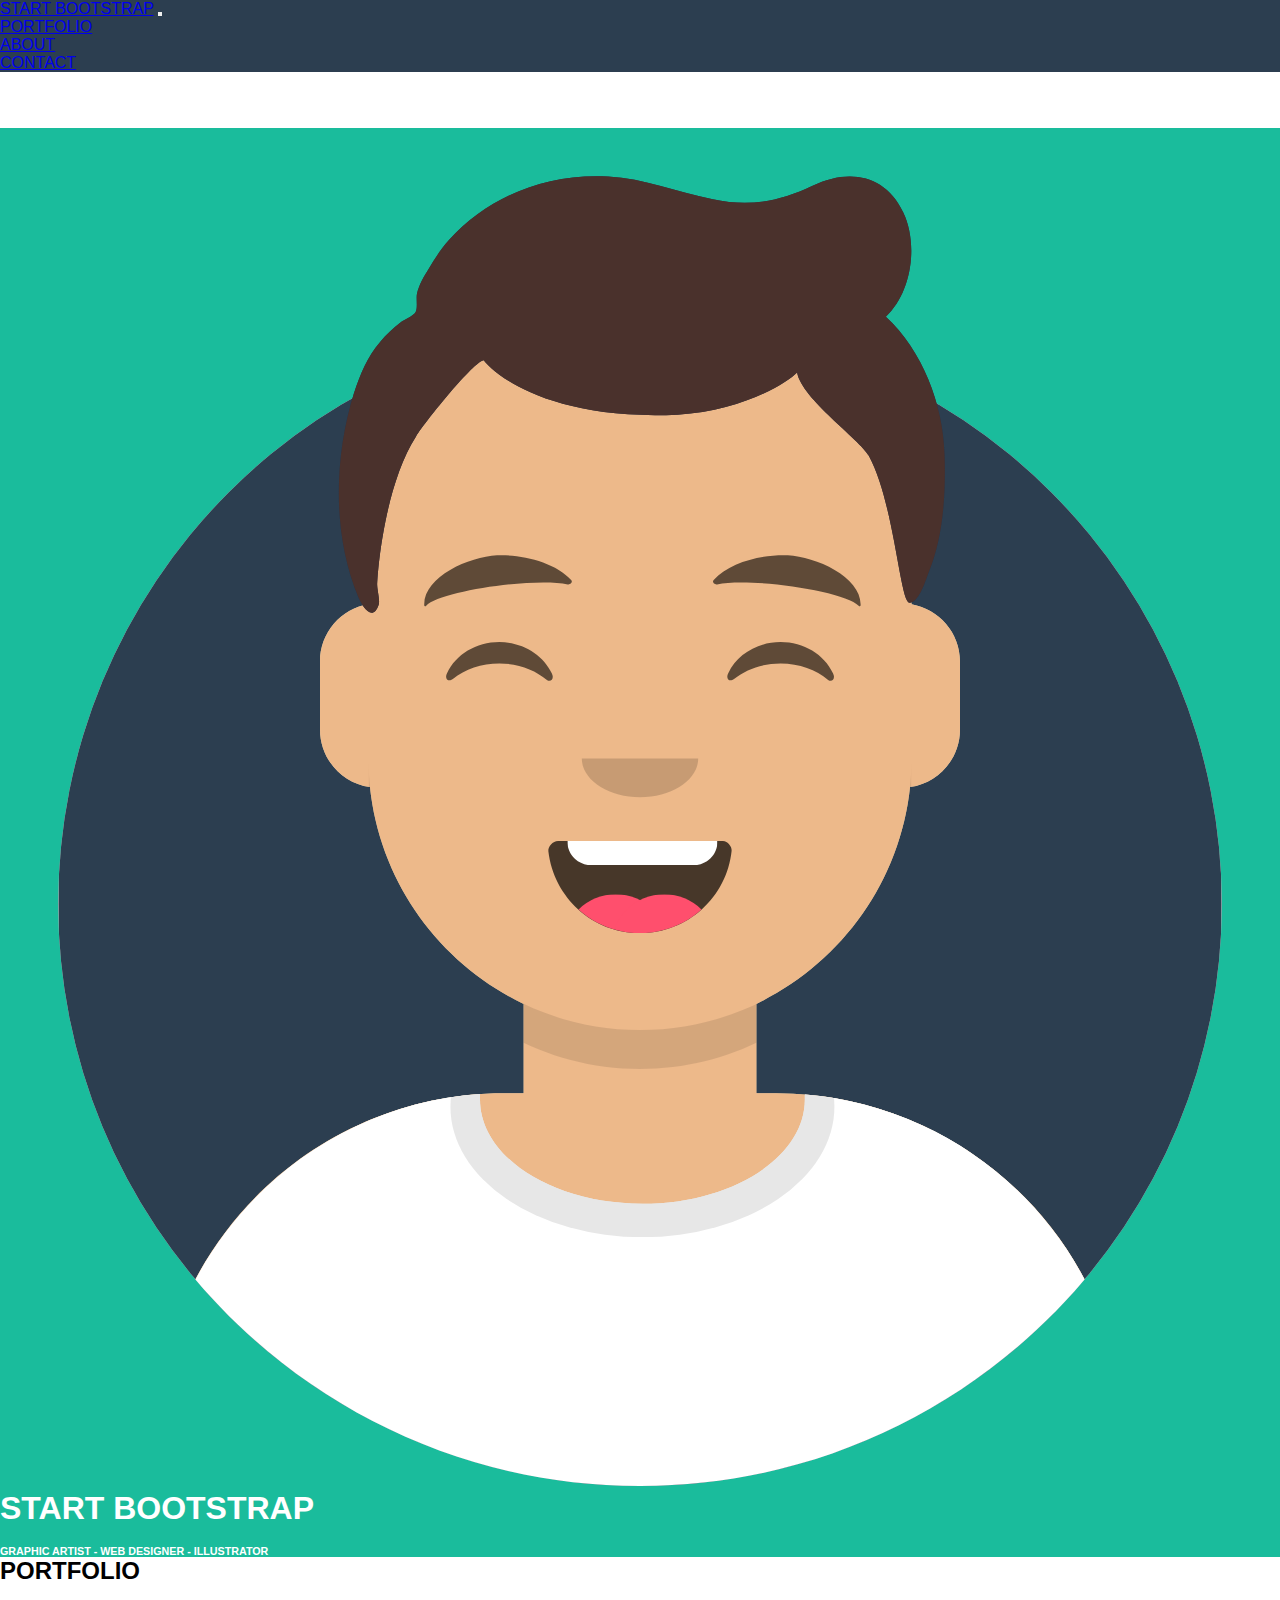
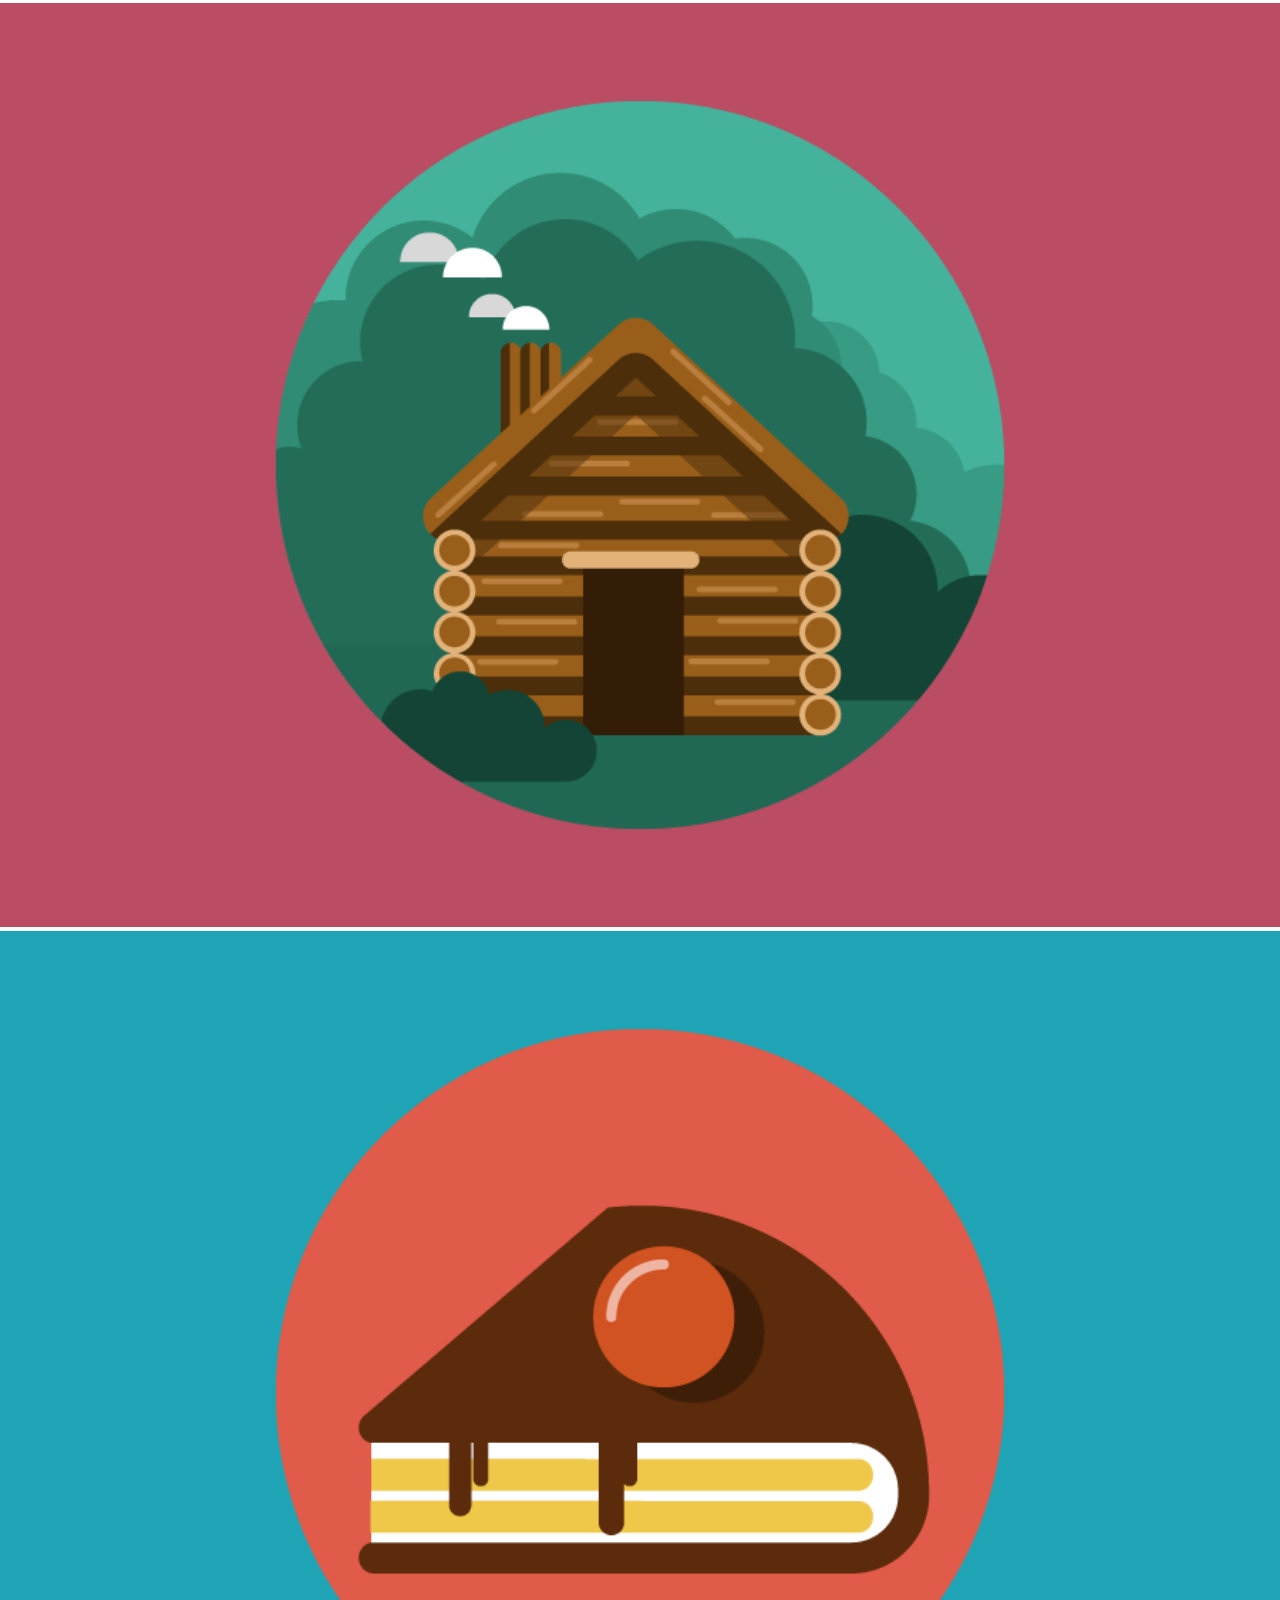
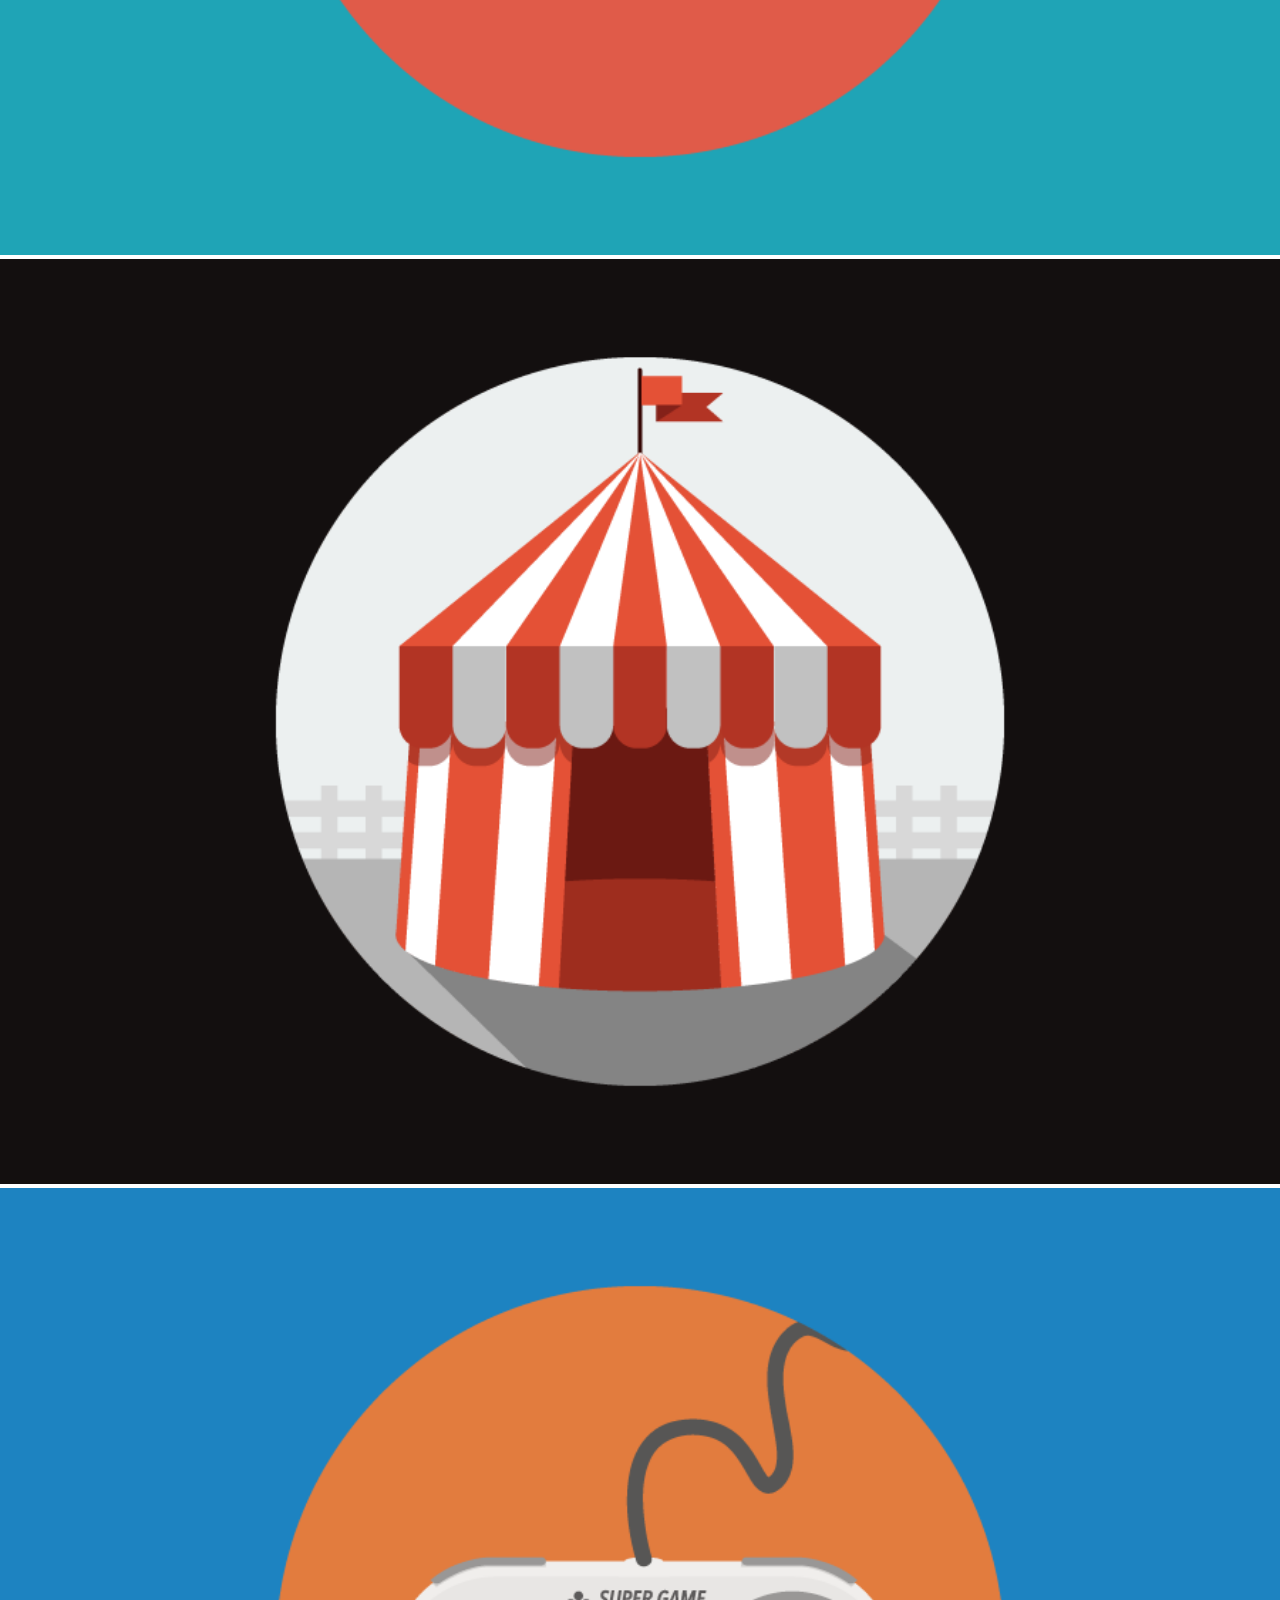
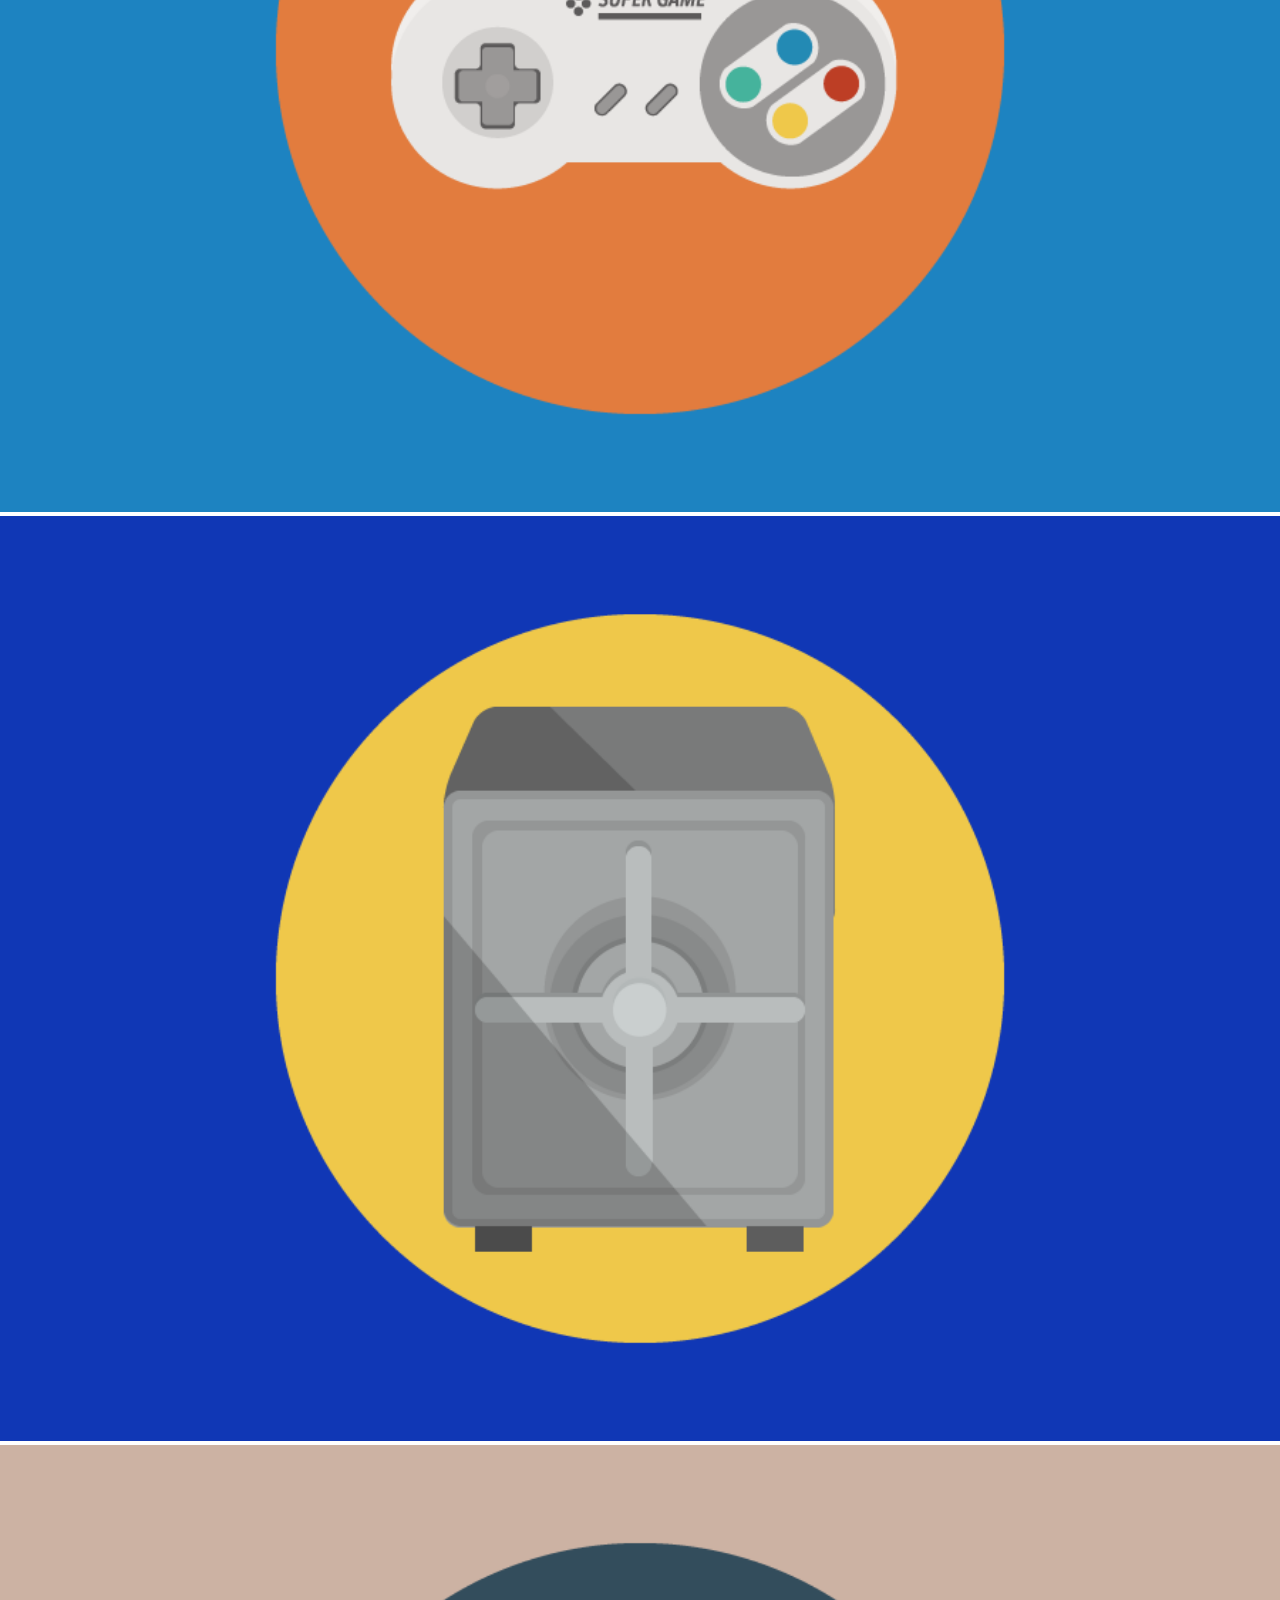
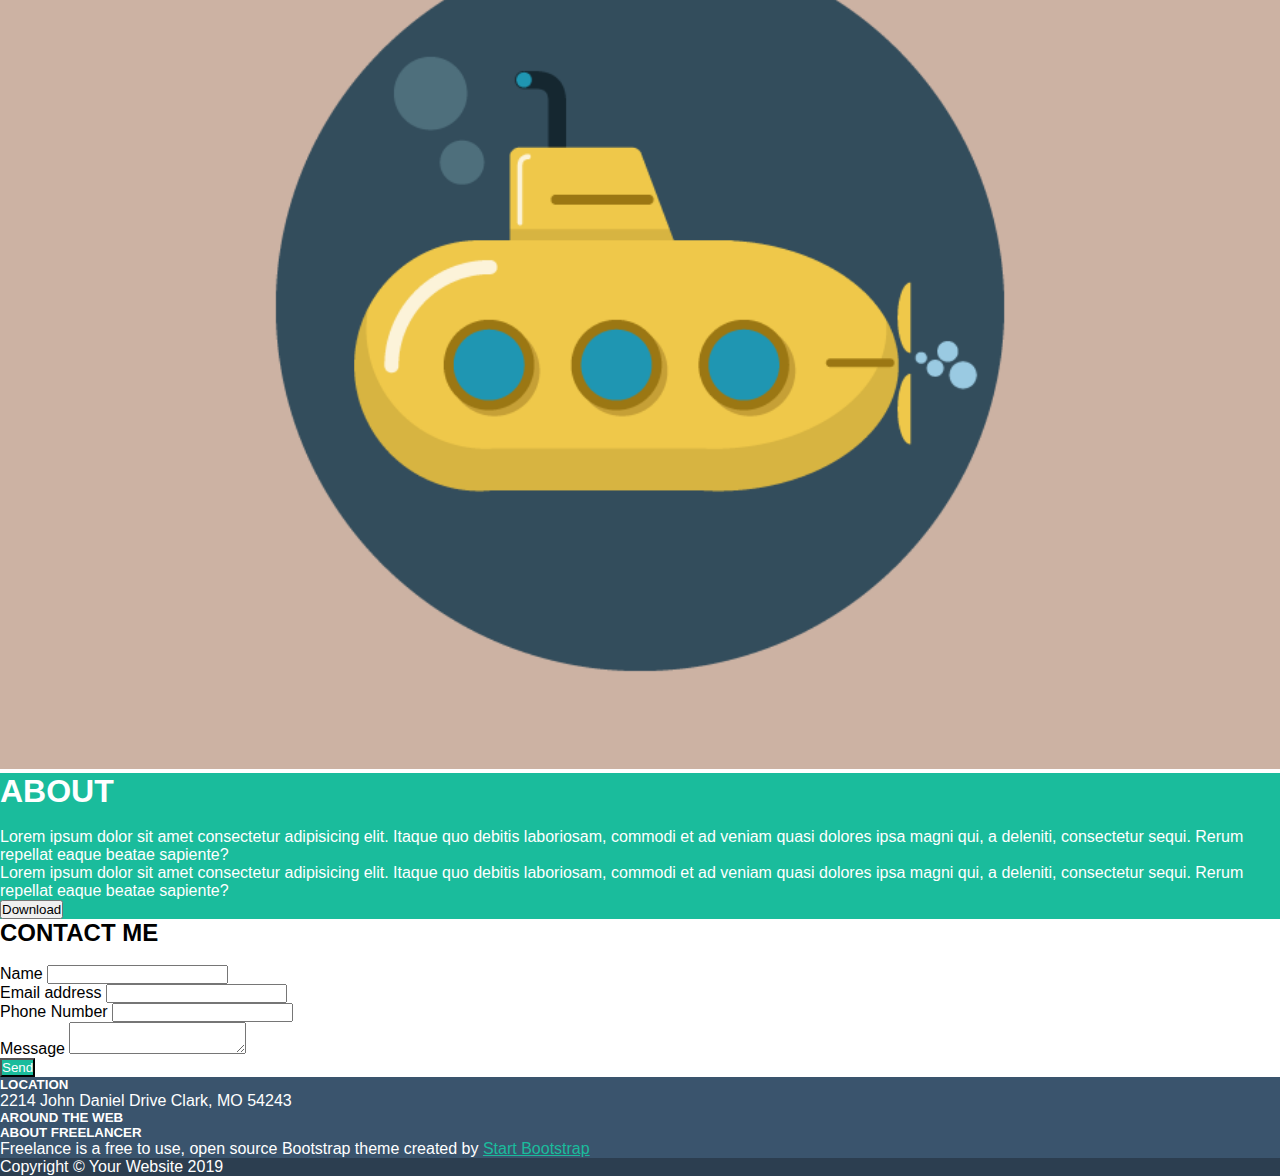
<file: index.html>
<!DOCTYPE html>
<html lang="en">
	<head>
		<meta charset="UTF-8" />
		<meta http-equiv="X-UA-Compatible" content="IE=edge" />
		<meta name="viewport" content="width=device-width, initial-scale=1.0" />
		<!-- Importazione CSS per Bootstrap 5.0.2 -->
		<link href="https://cdn.jsdelivr.net/npm/bootstrap@5.0.2/dist/css/bootstrap.min.css" rel="stylesheet" integrity="sha384-EVSTQN3/azprG1Anm3QDgpJLIm9Nao0Yz1ztcQTwFspd3yD65VohhpuuCOmLASjC" crossorigin="anonymous" />
		<!-- Importazione CSS per FontAwesome 5.15.3 -->
		<link rel="stylesheet" href="https://cdnjs.cloudflare.com/ajax/libs/font-awesome/5.15.3/css/all.min.css" integrity="sha512-iBBXm8fW90+nuLcSKlbmrPcLa0OT92xO1BIsZ+ywDWZCvqsWgccV3gFoRBv0z+8dLJgyAHIhR35VZc2oM/gI1w==" crossorigin="anonymous" referrerpolicy="no-referrer" />

		<link rel="stylesheet" href="./css/style.css" />

		<title>Bootstrap Freelancer</title>
	</head>

	<body>
		<header>
			<nav class="navbar navbar-expand-md navbar-dark fixed-top">
				<div class="container">
					<a class="navbar-brand" href="#">START BOOTSTRAP</a>
					<button class="navbar-toggler collapsed" type="button" data-bs-toggle="collapse" data-bs-target="#navbarTogglerDemo01" aria-controls="navbarTogglerDemo01" aria-expanded="false" aria-label="Toggle navigation">
						<span class="navbar-toggler-icon"></span>
					</button>
					<div class="navbar-collapse justify-content-end mt-1 collapse" id="navbarTogglerDemo01">
						<ul class="navbar-nav mb-2 mb-lg-0 flex-row text-center justify-content-around">
							<li class="nav-item">
								<a class="nav-link active" href="#">PORTFOLIO</a>
							</li>
							<li class="nav-item">
								<a class="nav-link" href="#">ABOUT</a>
							</li>
							<li class="nav-item">
								<a class="nav-link" href="#">CONTACT</a>
							</li>
						</ul>
					</div>
				</div>
			</nav>
		</header>
		<!-- Fine Header -->

		<!-- Inizio Main -->
		<main>
			<!-- Inizio Jumbotron -->
			<section id="jumbotron" class="container-fluid">
				<div class="container h-100 pt-4 pb-4">
					<div class="row h-50 pt-4 justify-content-center">
						<div class="col-8 col-md-4 col-lg-2">
							<img src="./img/avatar.svg" alt="Avatar" />
						</div>
					</div>
					<div class="row h-50 pt-4 justify-content-center">
						<div class="col-auto">
							<h1 class="text-center m-0 pb-3">START BOOTSTRAP</h1>
							<div class="spacer text-center pb-3 d-flex justify-content-center align-items-center"><i class="fas fa-star"></i></div>
							<h6 class="text-center text-nowrap text-center">GRAPHIC ARTIST - WEB DESIGNER - ILLUSTRATOR</h6>
						</div>
					</div>
				</div>
			</section>
			<!-- Fine Jumbotron -->
			<!-- Inizio Portfolio -->
			<section id="portfolio" class="container-fluid">
				<div class="container h-100 pt-4 pb-1">
					<div class="row h-50 justify-content-center align-items-start">
						<h2 class="text-center m-0 pb-3">PORTFOLIO</h2>
						<div class="spacer spacer-black text-center pb-3 d-flex justify-content-center align-items-center"><i class="fas fa-star"></i></div>
					</div>
					<div class="row">
						<div class="portfolio-item col-12 col-md-6 col-lg-4 pb-4">
							<div class="portfolio-img position-relative">
								<img class="rounded" src="./img/cabin.png" alt="Cabin" />
								<div class="layover">
									<i class="fas fa-plus text-white"></i>
								</div>
							</div>
						</div>
						<div class="portfolio-item col-12 col-md-6 col-lg-4 pb-4">
							<div class="portfolio-img position-relative">
								<img class="rounded" src="./img/cake.png" alt="Cabin" />
								<div class="layover">
									<i class="fas fa-plus text-white"></i>
								</div>
							</div>
						</div>
						<div class="portfolio-item col-12 col-md-6 col-lg-4 pb-4">
							<div class="portfolio-img position-relative">
								<img class="rounded" src="./img/circus.png" alt="Cabin" />
								<div class="layover">
									<i class="fas fa-plus text-white"></i>
								</div>
							</div>
						</div>
						<div class="portfolio-item col-12 col-md-6 col-lg-4 pb-4">
							<div class="portfolio-img position-relative">
								<img class="rounded" src="./img/game.png" alt="Cabin" />
								<div class="layover">
									<i class="fas fa-plus text-white"></i>
								</div>
							</div>
						</div>
						<div class="portfolio-item col-12 col-md-6 col-lg-4 pb-4">
							<div class="portfolio-img position-relative">
								<img class="rounded" src="./img/safe.png" alt="Cabin" />
								<div class="layover">
									<i class="fas fa-plus text-white"></i>
								</div>
							</div>
						</div>
						<div class="portfolio-item col-12 col-md-6 col-lg-4 pb-4">
							<div class="portfolio-img position-relative">
								<img class="rounded" src="./img/submarine.png" alt="Cabin" />
								<div class="layover">
									<i class="fas fa-plus text-white"></i>
								</div>
							</div>
						</div>
					</div>
				</div>
			</section>
			<!-- Fine Portfolio -->
			<!-- Inizio About -->
			<section id="about" class="container-fluid">
				<div class="container h-100 pt-4 pb-4">
					<div class="row h-50 pt-4 justify-content-center">
						<div class="col-auto">
							<h1 class="text-center m-0 pb-3">ABOUT</h1>
							<div class="spacer text-center pb-3 d-flex justify-content-center align-items-center"><i class="fas fa-star"></i></div>
						</div>
					</div>
					<div class="row justify-content-center mb-4">
						<div class="pb-4 col-12 col-md-5">Lorem ipsum dolor sit amet consectetur adipisicing elit. Itaque quo debitis laboriosam, commodi et ad veniam quasi dolores ipsa magni qui, a deleniti, consectetur sequi. Rerum repellat eaque beatae sapiente?</div>
						<div class="pb-4 col-12 col-md-5">Lorem ipsum dolor sit amet consectetur adipisicing elit. Itaque quo debitis laboriosam, commodi et ad veniam quasi dolores ipsa magni qui, a deleniti, consectetur sequi. Rerum repellat eaque beatae sapiente?</div>
					</div>
					<div class="row mb-2">
						<div class="col text-center">
							<button type="button" class="btn btn-link border text-decoration-none text-reset"><i class="fas fa-download"></i> Download</button>
						</div>
					</div>
				</div>
			</section>
			<!-- Fine About -->
			<!-- Inizio Contact Me -->
			<section id="contact-me" class="container-fluid">
				<div class="container h-100 pt-4 pb-1">
					<div class="row h-50 justify-content-center align-items-start">
						<h2 class="text-center m-0 pb-3">CONTACT ME</h2>
						<div class="spacer spacer-black text-center pb-3 d-flex justify-content-center align-items-center"><i class="fas fa-star"></i></div>
					</div>
					<form>
						<div class="mb-3">
							<label for="firstName" class="form-label">Name</label>
							<input type="text" class="form-control" id="firstName" />
						</div>
						<div class="mb-3">
							<label for="emailInput" class="form-label">Email address</label>
							<input type="email" class="form-control" id="emailInput" />
						</div>
						<div class="mb-3">
							<label for="phoneInput" class="form-label">Phone Number</label>
							<input type="tel" class="form-control" id="phoneInput" />
						</div>
						<div class="mb-3">
							<label for="messageInput">Message</label>
							<textarea class="form-control" id="messageInput"></textarea>
						</div>

						<button type="submit" class="btn mb-5">Send</button>
					</form>
				</div>
			</section>
			<!-- Fine Contact Me -->
		</main>
		<!-- Fine Main -->

		<!-- Inizio Footer -->
		<footer>
			<div id="top-footer" class="container-fluid">
				<div class="container">
					<div class="row justify-content-center text-center pt-5 pb-5">
						<div id="footer-location" class="col-12 col-md-4 mb-sm-5 mb-md-0">
							<h5>LOCATION</h5>
							<p class="m-0">2214 John Daniel Drive Clark, MO 54243</p>
						</div>

						<div id="footer-socials" class="col-12 col-md-4 mb-sm-5 mb-md-0">
							<h5>AROUND THE WEB</h5>
							<i class="fab fa-facebook-f border rounded-circle p-2 m-1"></i>
							<i class="fab fa-google-plus-g border rounded-circle p-2 m-1"></i>
							<i class="fab fa-twitter border rounded-circle p-2 m-1"></i>
							<i class="fab fa-linkedin-in border rounded-circle p-2 m-1"></i>
						</div>

						<div id="footer-about" class="col-12 col-md-4">
							<h5>ABOUT FREELANCER</h5>
							<p class="m-0">
								Freelance is a free to use, open source Bootstrap theme created by
								<span><a class="text-decoration-none" href="https://getbootstrap.com/">Start Bootstrap</a></span>
							</p>
						</div>
					</div>
				</div>
			</div>

			<div id="bottom-footer" class="container-fluid">
				<div class="container">
					<div class="row text-center p-4">
						<span class="">Copyright &copy; Your Website 2019</span>
					</div>
				</div>
			</div>
		</footer>
		<!-- Fine Footer -->

		<!-- Importazione JS per Bootstrap 5.0.2 -->
		<script src="https://cdn.jsdelivr.net/npm/bootstrap@5.0.2/dist/js/bootstrap.bundle.min.js" integrity="sha384-MrcW6ZMFYlzcLA8Nl+NtUVF0sA7MsXsP1UyJoMp4YLEuNSfAP+JcXn/tWtIaxVXM" crossorigin="anonymous"></script>
	</body>
</html>
</file>
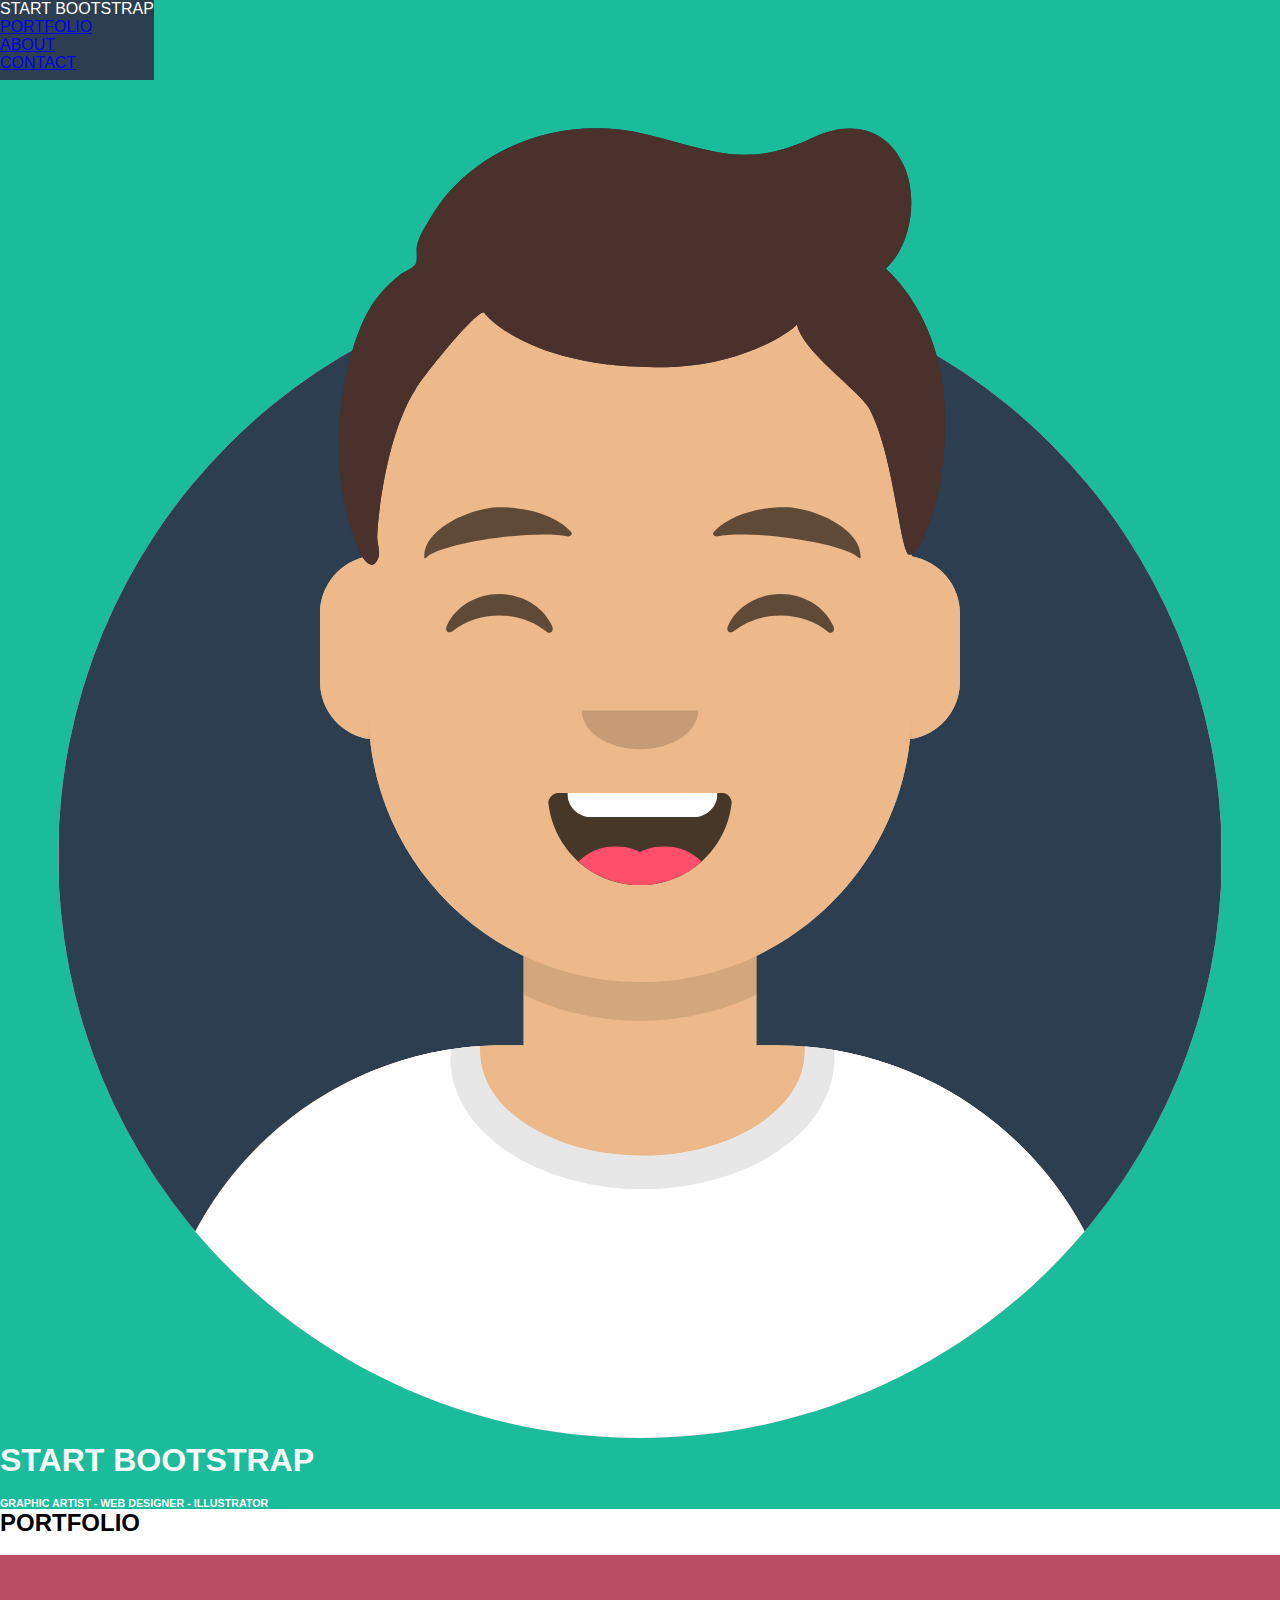
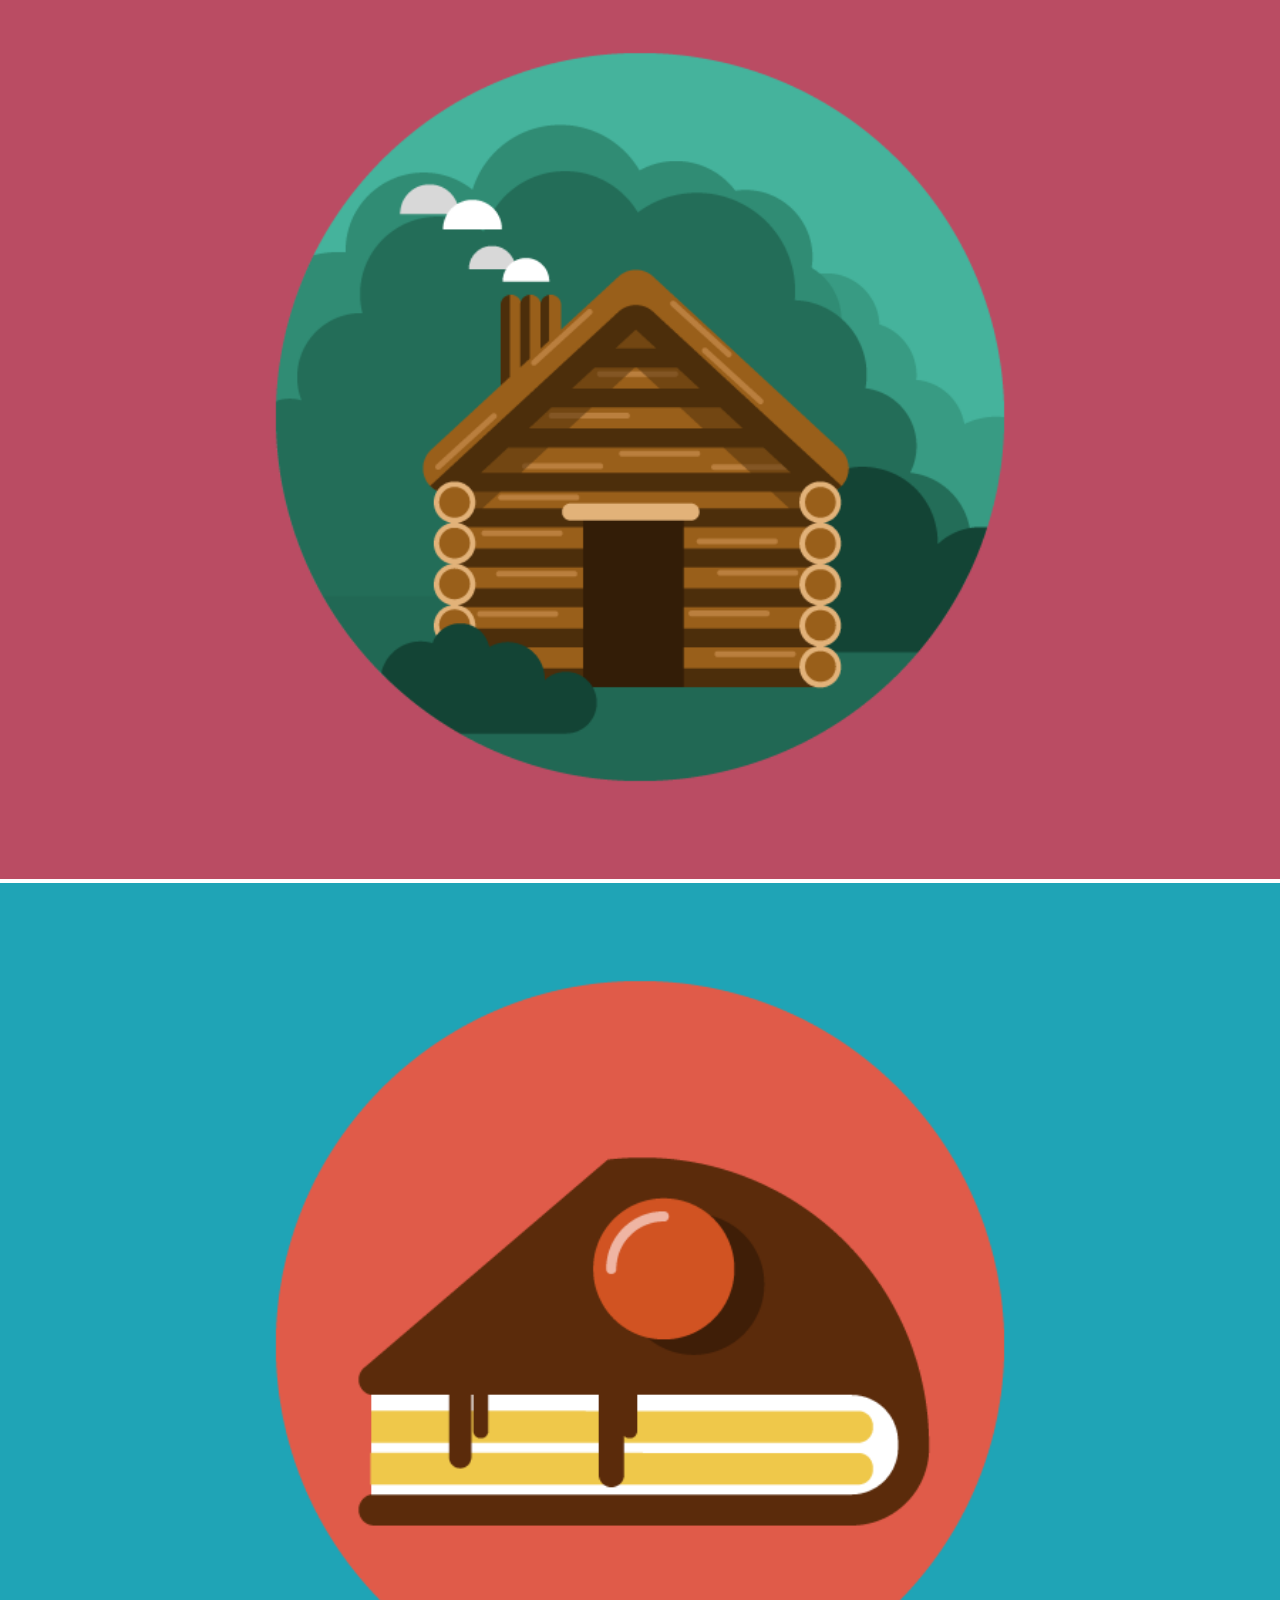
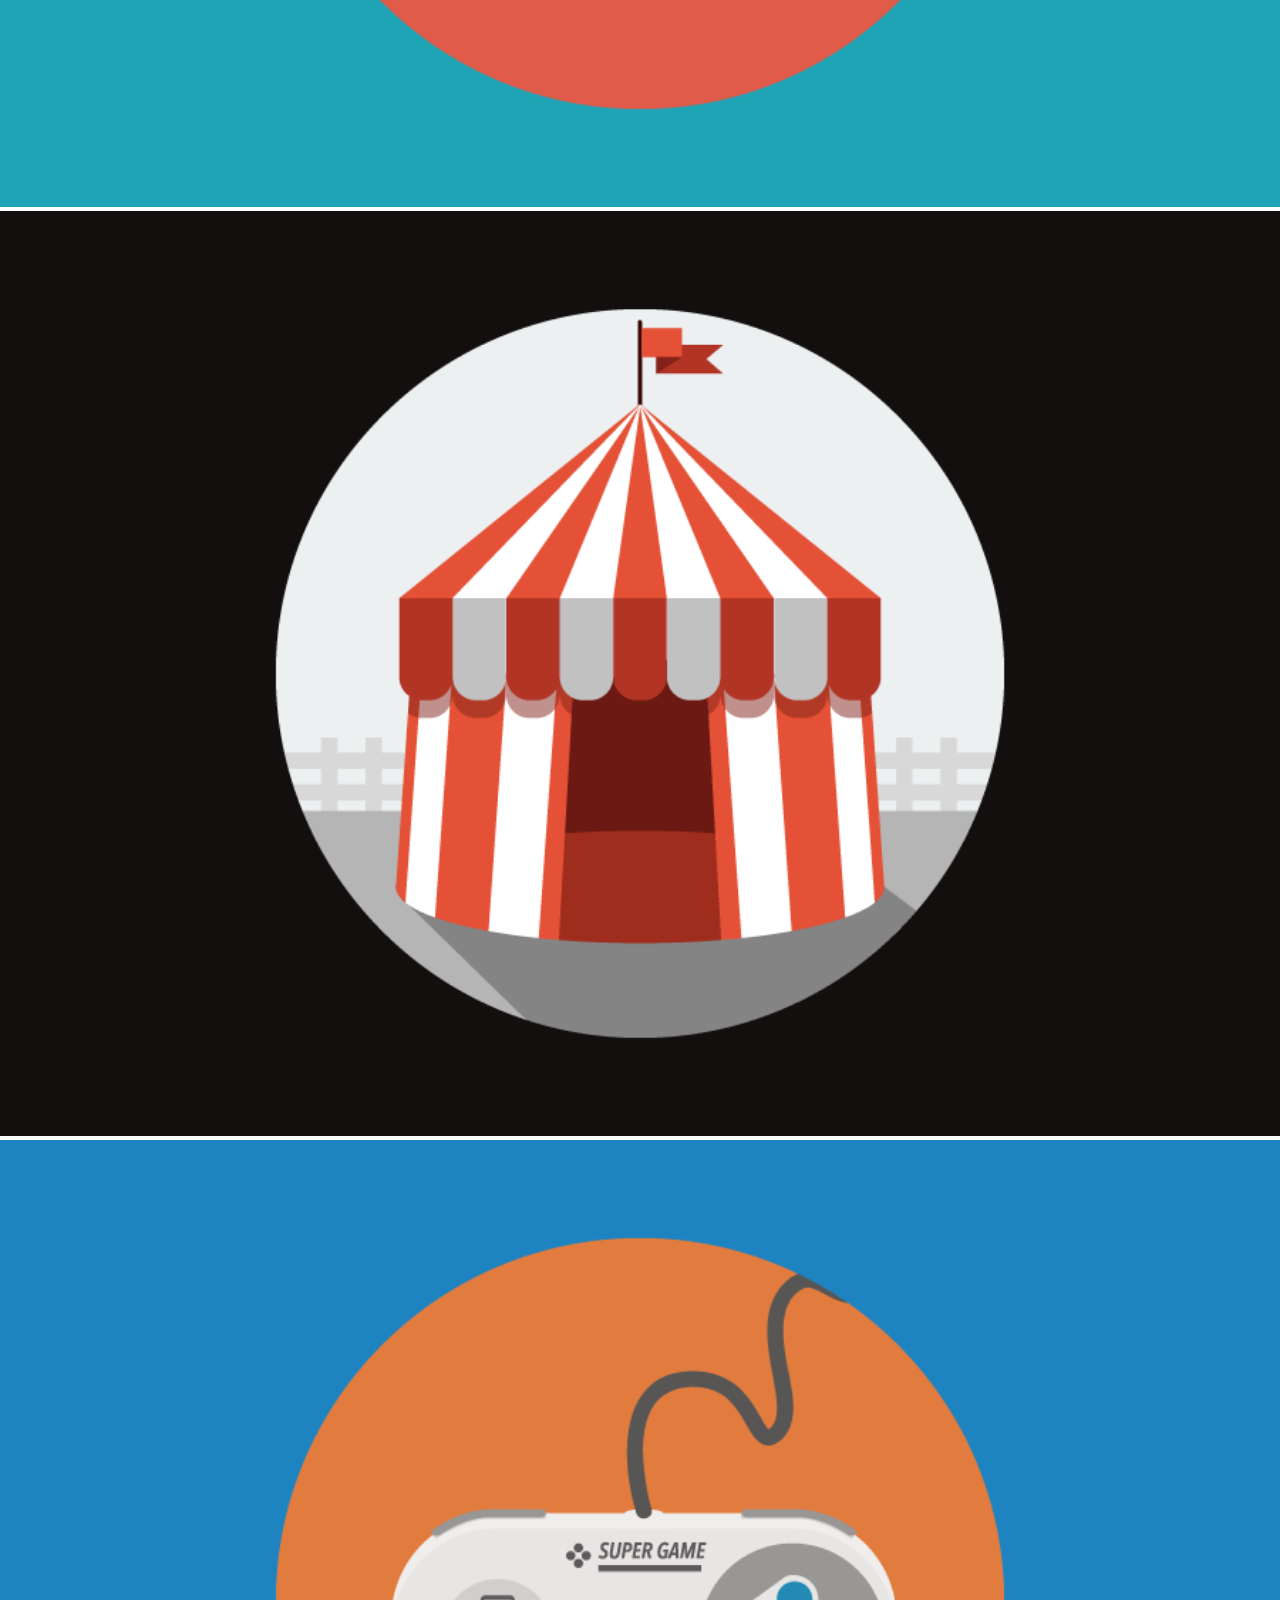
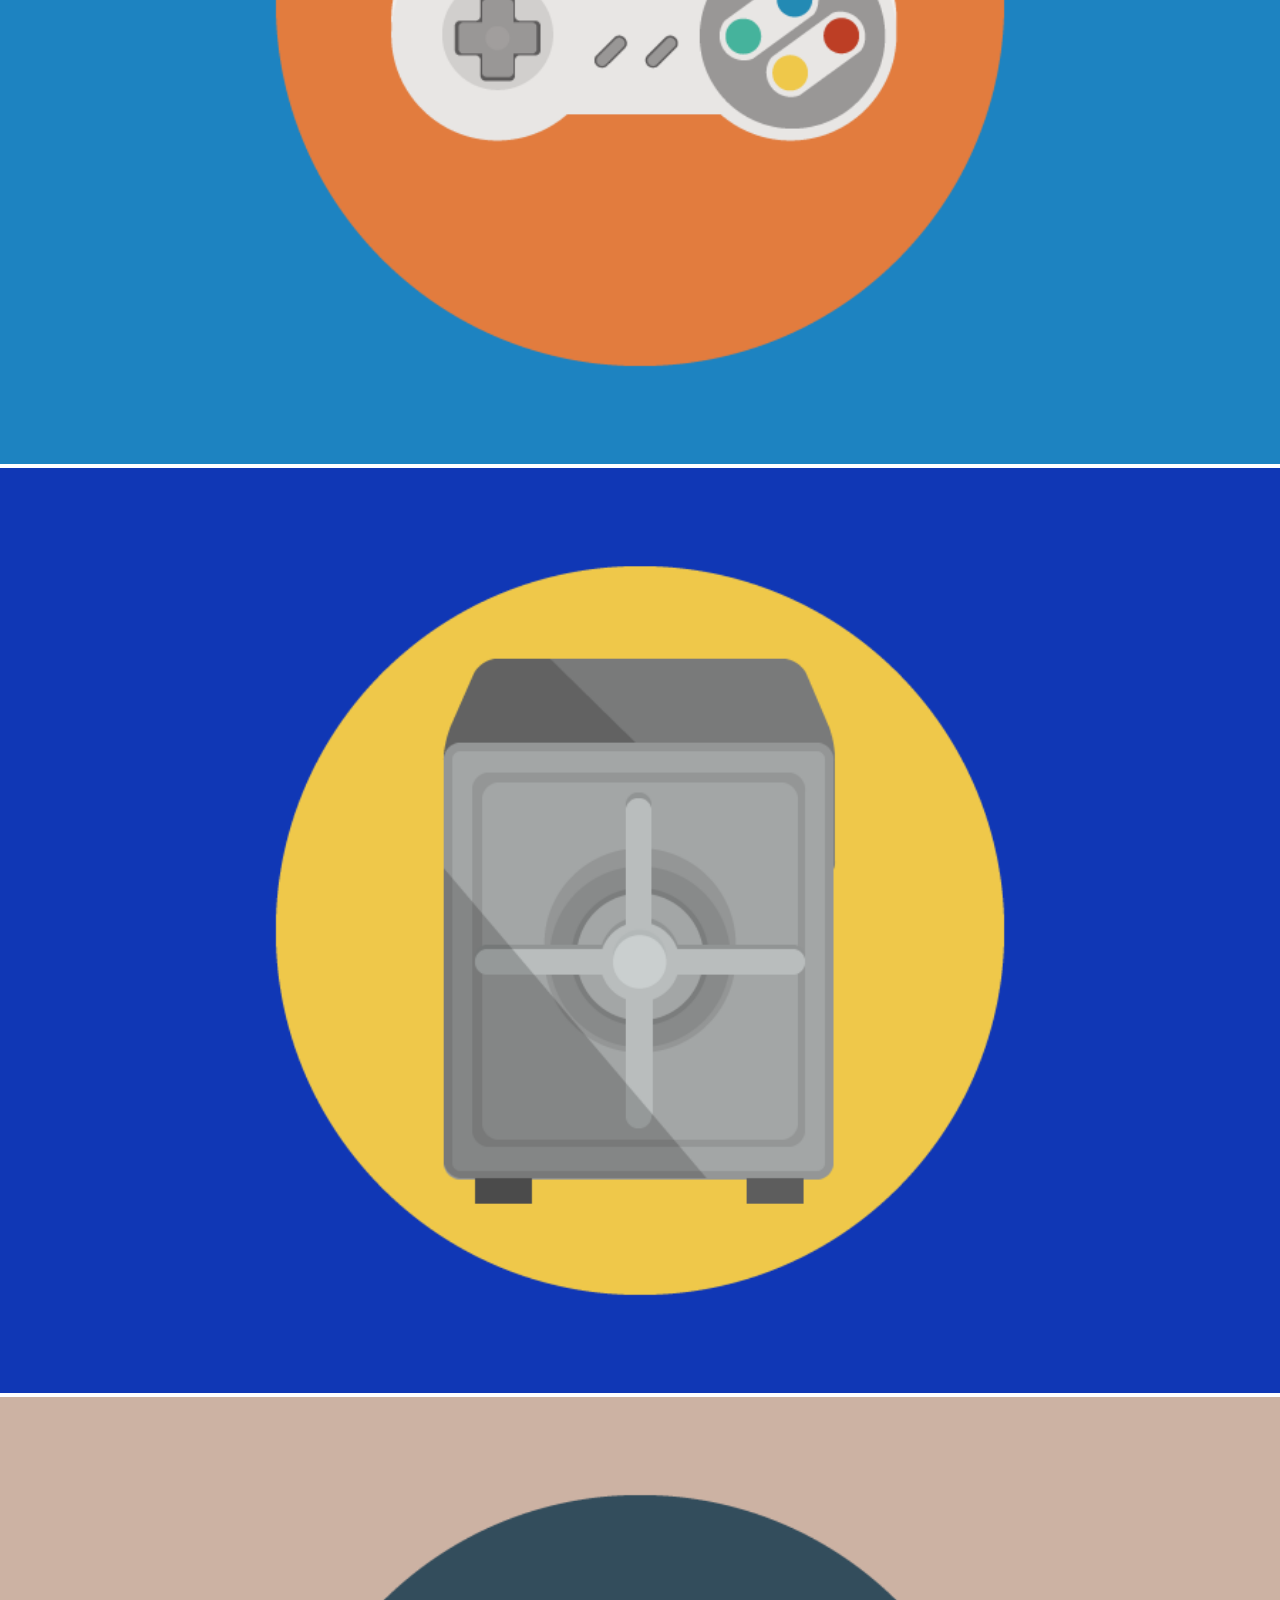
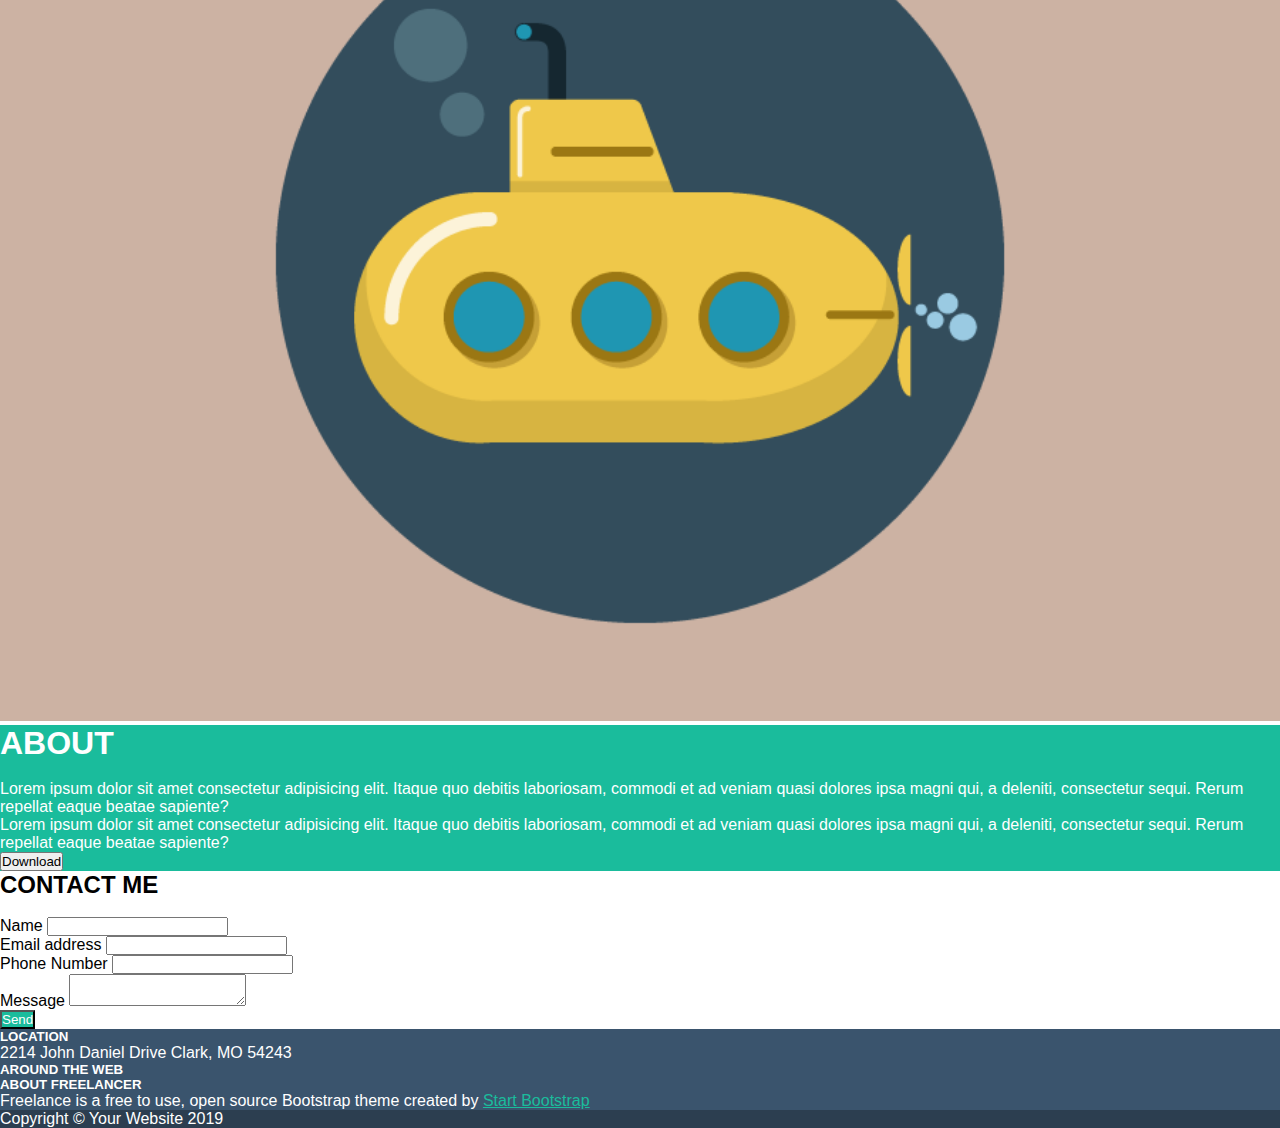
<file: bonus/index.html>
<!DOCTYPE html>
<html lang="en">
	<head>
		<meta charset="UTF-8" />
		<meta http-equiv="X-UA-Compatible" content="IE=edge" />
		<meta name="viewport" content="width=device-width, initial-scale=1.0" />
		<!-- Importazione CSS per Bootstrap 5.0.2 -->
		<link href="https://cdn.jsdelivr.net/npm/bootstrap@5.0.2/dist/css/bootstrap.min.css" rel="stylesheet" integrity="sha384-EVSTQN3/azprG1Anm3QDgpJLIm9Nao0Yz1ztcQTwFspd3yD65VohhpuuCOmLASjC" crossorigin="anonymous" />
		<!-- Importazione CSS per FontAwesome 5.15.3 -->
		<link rel="stylesheet" href="https://cdnjs.cloudflare.com/ajax/libs/font-awesome/5.15.3/css/all.min.css" integrity="sha512-iBBXm8fW90+nuLcSKlbmrPcLa0OT92xO1BIsZ+ywDWZCvqsWgccV3gFoRBv0z+8dLJgyAHIhR35VZc2oM/gI1w==" crossorigin="anonymous" referrerpolicy="no-referrer" />

		<link rel="stylesheet" href="./css/style.css" />

		<title>Bootstrap Freelancer</title>
	</head>

	<body>
		<!-- Inizio Header -->
		<header>
			<div id="header" class="container-fluid">
				<div class="container h-100">
					<div class="row h-100 align-items-center">
						<div id="brand-name" class="col-4">START BOOTSTRAP</div>
						<nav id="extended-nav" class="col-8 text-end">
							<ul class="list-unstyled d-flex justify-content-end m-0">
								<li class="ps-3"><a class="text-reset text-decoration-none" href="#">PORTFOLIO</a></li>
								<li class="ps-3"><a class="text-reset text-decoration-none" href="#">ABOUT</a></li>
								<li class="ps-3"><a class="text-reset text-decoration-none" href="#">CONTACT</a></li>
							</ul>
						</nav>
						<nav id="hamburger-menu" class="col-8 text-end">
							<i class="fas fa-bars"></i>
							<div id="hamburger-menu-content" class="collapse text-center">
								<ul class="list-unstyled d-flex justify-content-center flex-column m-0 p-2">
									<li class="p-3"><a class="text-reset text-decoration-none" href="#">PORTFOLIO</a></li>
									<li class="p-3"><a class="text-reset text-decoration-none" href="#">ABOUT</a></li>
									<li class="p-3"><a class="text-reset text-decoration-none" href="#">CONTACT</a></li>
								</ul>
							</div>
						</nav>
					</div>
				</div>
			</div>
		</header>
		<!-- Fine Header -->

		<!-- Inizio Main -->
		<main>
			<!-- Inizio Jumbotron -->
			<section id="jumbotron" class="container-fluid">
				<div class="container h-100 pt-4 pb-4">
					<div class="row h-50 pt-4 justify-content-center">
						<div class="col-8 col-md-4 col-lg-2">
							<img src="./img/avatar.svg" alt="Avatar" />
						</div>
					</div>
					<div class="row h-50 pt-4 justify-content-center">
						<div class="col-auto">
							<h1 class="text-center m-0 pb-3">START BOOTSTRAP</h1>
							<div class="spacer text-center pb-3 d-flex justify-content-center align-items-center"><i class="fas fa-star"></i></div>
							<h6 class="text-center text-nowrap text-center">GRAPHIC ARTIST - WEB DESIGNER - ILLUSTRATOR</h6>
						</div>
					</div>
				</div>
			</section>
			<!-- Fine Jumbotron -->
			<!-- Inizio Portfolio -->
			<section id="portfolio" class="container-fluid">
				<div class="container h-100 pt-4 pb-1">
					<div class="row h-50 justify-content-center align-items-start">
						<h2 class="text-center m-0 pb-3">PORTFOLIO</h2>
						<div class="spacer spacer-black text-center pb-3 d-flex justify-content-center align-items-center"><i class="fas fa-star"></i></div>
					</div>
					<div class="row">
						<div class="portfolio-item col-12 col-md-6 col-lg-4 pb-4">
							<div class="portfolio-img position-relative">
								<img class="rounded" src="./img/cabin.png" alt="Cabin" />
								<div class="layover">
									<i class="fas fa-plus text-white"></i>
								</div>
							</div>
						</div>
						<div class="portfolio-item col-12 col-md-6 col-lg-4 pb-4">
							<div class="portfolio-img position-relative">
								<img class="rounded" src="./img/cake.png" alt="Cabin" />
								<div class="layover">
									<i class="fas fa-plus text-white"></i>
								</div>
							</div>
						</div>
						<div class="portfolio-item col-12 col-md-6 col-lg-4 pb-4">
							<div class="portfolio-img position-relative">
								<img class="rounded" src="./img/circus.png" alt="Cabin" />
								<div class="layover">
									<i class="fas fa-plus text-white"></i>
								</div>
							</div>
						</div>
						<div class="portfolio-item col-12 col-md-6 col-lg-4 pb-4">
							<div class="portfolio-img position-relative">
								<img class="rounded" src="./img/game.png" alt="Cabin" />
								<div class="layover">
									<i class="fas fa-plus text-white"></i>
								</div>
							</div>
						</div>
						<div class="portfolio-item col-12 col-md-6 col-lg-4 pb-4">
							<div class="portfolio-img position-relative">
								<img class="rounded" src="./img/safe.png" alt="Cabin" />
								<div class="layover">
									<i class="fas fa-plus text-white"></i>
								</div>
							</div>
						</div>
						<div class="portfolio-item col-12 col-md-6 col-lg-4 pb-4">
							<div class="portfolio-img position-relative">
								<img class="rounded" src="./img/submarine.png" alt="Cabin" />
								<div class="layover">
									<i class="fas fa-plus text-white"></i>
								</div>
							</div>
						</div>
					</div>
				</div>
			</section>
			<!-- Fine Portfolio -->
			<!-- Inizio About -->
			<section id="about" class="container-fluid">
				<div class="container h-100 pt-4 pb-4">
					<div class="row h-50 pt-4 justify-content-center">
						<div class="col-auto">
							<h1 class="text-center m-0 pb-3">ABOUT</h1>
							<div class="spacer text-center pb-3 d-flex justify-content-center align-items-center"><i class="fas fa-star"></i></div>
						</div>
					</div>
					<div class="row justify-content-center mb-4">
						<div class="pb-4 col-12 col-md-5">Lorem ipsum dolor sit amet consectetur adipisicing elit. Itaque quo debitis laboriosam, commodi et ad veniam quasi dolores ipsa magni qui, a deleniti, consectetur sequi. Rerum repellat eaque beatae sapiente?</div>
						<div class="pb-4 col-12 col-md-5">Lorem ipsum dolor sit amet consectetur adipisicing elit. Itaque quo debitis laboriosam, commodi et ad veniam quasi dolores ipsa magni qui, a deleniti, consectetur sequi. Rerum repellat eaque beatae sapiente?</div>
					</div>
					<div class="row mb-2">
						<div class="col text-center">
							<button type="button" class="btn btn-link border text-decoration-none text-reset"><i class="fas fa-download"></i> Download</button>
						</div>
					</div>
				</div>
			</section>
			<!-- Fine About -->
			<!-- Inizio Contact Me -->
			<section id="contact-me" class="container-fluid">
				<div class="container h-100 pt-4 pb-1">
					<div class="row h-50 justify-content-center align-items-start">
						<h2 class="text-center m-0 pb-3">CONTACT ME</h2>
						<div class="spacer spacer-black text-center pb-3 d-flex justify-content-center align-items-center"><i class="fas fa-star"></i></div>
					</div>
					<form>
						<div class="mb-3">
							<label for="firstName" class="form-label">Name</label>
							<input type="text" class="form-control" id="firstName" />
						</div>
						<div class="mb-3">
							<label for="emailInput" class="form-label">Email address</label>
							<input type="email" class="form-control" id="emailInput" />
						</div>
						<div class="mb-3">
							<label for="phoneInput" class="form-label">Phone Number</label>
							<input type="tel" class="form-control" id="phoneInput" />
						</div>
						<div class="mb-3">
							<label for="messageInput">Message</label>
							<textarea class="form-control" id="messageInput"></textarea>
						</div>

						<button type="submit" class="btn mb-5">Send</button>
					</form>
				</div>
			</section>
			<!-- Fine Contact Me -->
		</main>
		<!-- Fine Main -->

		<!-- Inizio Footer -->
		<footer>
			<div id="top-footer" class="container-fluid">
				<div class="container">
					<div class="row justify-content-center text-center pt-5 pb-5">
						<div id="footer-location" class="col-12 col-md-4 mb-sm-5 mb-md-0">
							<h5>LOCATION</h5>
							<p class="m-0">2214 John Daniel Drive Clark, MO 54243</p>
						</div>

						<div id="footer-socials" class="col-12 col-md-4 mb-sm-5 mb-md-0">
							<h5>AROUND THE WEB</h5>
							<i class="fab fa-facebook-f border rounded-circle p-2 m-1"></i>
							<i class="fab fa-google-plus-g border rounded-circle p-2 m-1"></i>
							<i class="fab fa-twitter border rounded-circle p-2 m-1"></i>
							<i class="fab fa-linkedin-in border rounded-circle p-2 m-1"></i>
						</div>

						<div id="footer-about" class="col-12 col-md-4">
							<h5>ABOUT FREELANCER</h5>
							<p class="m-0">
								Freelance is a free to use, open source Bootstrap theme created by
								<span><a class="text-decoration-none" href="https://getbootstrap.com/">Start Bootstrap</a></span>
							</p>
						</div>
					</div>
				</div>
			</div>

			<div id="bottom-footer" class="container-fluid">
				<div class="container">
					<div class="row text-center p-4">
						<span class="">Copyright &copy; Your Website 2019</span>
					</div>
				</div>
			</div>
		</footer>
		<!-- Fine Footer -->

		<!-- Importazione JS per Bootstrap 5.0.2 -->
		<script src="https://cdn.jsdelivr.net/npm/bootstrap@5.0.2/dist/js/bootstrap.bundle.min.js" integrity="sha384-MrcW6ZMFYlzcLA8Nl+NtUVF0sA7MsXsP1UyJoMp4YLEuNSfAP+JcXn/tWtIaxVXM" crossorigin="anonymous"></script>
	</body>
</html>
</file>
<file: css/style.css>
* {
	margin: 0;
	padding: 0;
	box-sizing: border-box;
}

/* -------------------------------------------------- */
/* Inizio Common */

body {
	font-family: 'Helvetica Neue', sans-serif;
}

img {
	width: 100%;
}

.spacer::before,
.spacer::after {
	content: '';
	height: 0.25em;
	width: 7.5em;
	border-radius: 3em;
	margin: 1em;
	background: white;
}

.spacer-black::before,
.spacer-black::after {
	background: black;
}

/* Fine Common */
/* -------------------------------------------------- */
/* Inizio Header */
.navbar {
	background: #2c3e50;
	color: #fff;
}

/* Fine Header */
/* -------------------------------------------------- */
/* Inizio Main */

#jumbotron {
	margin-top: 56px;
}

#jumbotron,
#about {
	background: #1abc9c;
	color: #fff;
}

/* Box Messaggio in Contact Me */

#contact-me button {
	background: #1abc9c;
	color: #fff;
}

.portfolio-img:hover .layover {
	visibility: visible;
}

.layover {
	position: absolute;
	display: flex;
	top: 0;
	left: 0;
	width: 100%;
	height: 100%;
	justify-content: center;
	align-items: center;
	font-size: 60px;
	background-color: rgba(0, 0, 0, 0.5);
	visibility: hidden;
}

/* Fine Main */
/* -------------------------------------------------- */
/* Inizio Footer */
#top-footer,
#bottom-footer {
	color: #fff;
}

#top-footer {
	background: #3a546d;
}

#bottom-footer {
	background: #2c3e50;
}

#footer-socials i {
	height: 35px;
	width: 35px;
}

#footer-about a {
	color: #1abc9c;
}
/* Fine Footer */
/* -------------------------------------------------- */

/* Media Queries */
@media (max-width: 767px) {
	#footer-socials i {
		height: 70px;
		width: 70px;
		font-size: 24px;
		line-height: 50px;
	}
}
</file>
<file: bonus/css/style.css>
* {
	margin: 0;
	padding: 0;
	box-sizing: border-box;
}

/* -------------------------------------------------- */
/* Inizio Common */

body {
	font-family: 'Helvetica Neue', sans-serif;
}

img {
	width: 100%;
}

.spacer::before,
.spacer::after {
	content: '';
	height: 0.25em;
	width: 7.5em;
	border-radius: 3em;
	margin: 1em;
	background: white;
}

.spacer-black::before,
.spacer-black::after {
	background: black;
}

/* Fine Common */
/* -------------------------------------------------- */
/* Inizio Header */
#header {
	height: 80px;
	background: #2c3e50;
	position: fixed;
	color: #fff;
}

#hamburger-menu {
	display: none;
	position: relative;
}

#hamburger-menu i:hover + #hamburger-menu-content,
#hamburger-menu i:active + #hamburger-menu-content,
#hamburger-menu i:target + #hamburger-menu-content {
	display: block;
	position: absolute;
	top: 100%;
	right: 0;
	background: #2c3e50;
}

#extended-nav {
	display: block;
}
/* Fine Header */
/* -------------------------------------------------- */
/* Inizio Main */
#jumbotron {
	padding-top: 80px;
}

#jumbotron,
#about {
	background: #1abc9c;
	color: #fff;
}

.portfolio-img:hover .layover {
	visibility: visible;
}

.layover {
	position: absolute;
	display: flex;
	top: 0;
	left: 0;
	width: 100%;
	height: 100%;
	justify-content: center;
	align-items: center;
	font-size: 60px;
	background-color: rgba(0, 0, 0, 0.5);
	visibility: hidden;
}

/* Box Messaggio in Contact Me */

#contact-me button {
	background: #1abc9c;
	color: #fff;
}
/* Fine Main */
/* -------------------------------------------------- */
/* Inizio Footer */
#top-footer,
#bottom-footer {
	color: #fff;
}

#top-footer {
	background: #3a546d;
}

#bottom-footer {
	background: #2c3e50;
}

#footer-socials i {
	height: 35px;
	width: 35px;
}

#footer-about a {
	color: #1abc9c;
}
/* Fine Footer */
/* -------------------------------------------------- */

/* Media Queries */
@media (max-width: 767px) {
	#footer-socials i {
		height: 70px;
		width: 70px;
		font-size: 24px;
		line-height: 50px;
	}

	#extended-nav {
		display: none;
	}

	#hamburger-menu {
		display: block;
	}

	#hamburger-menu i {
		padding: 10px;
		border: 1px solid white;
		border-radius: 10px;
		color: white;
	}
}
</file>
